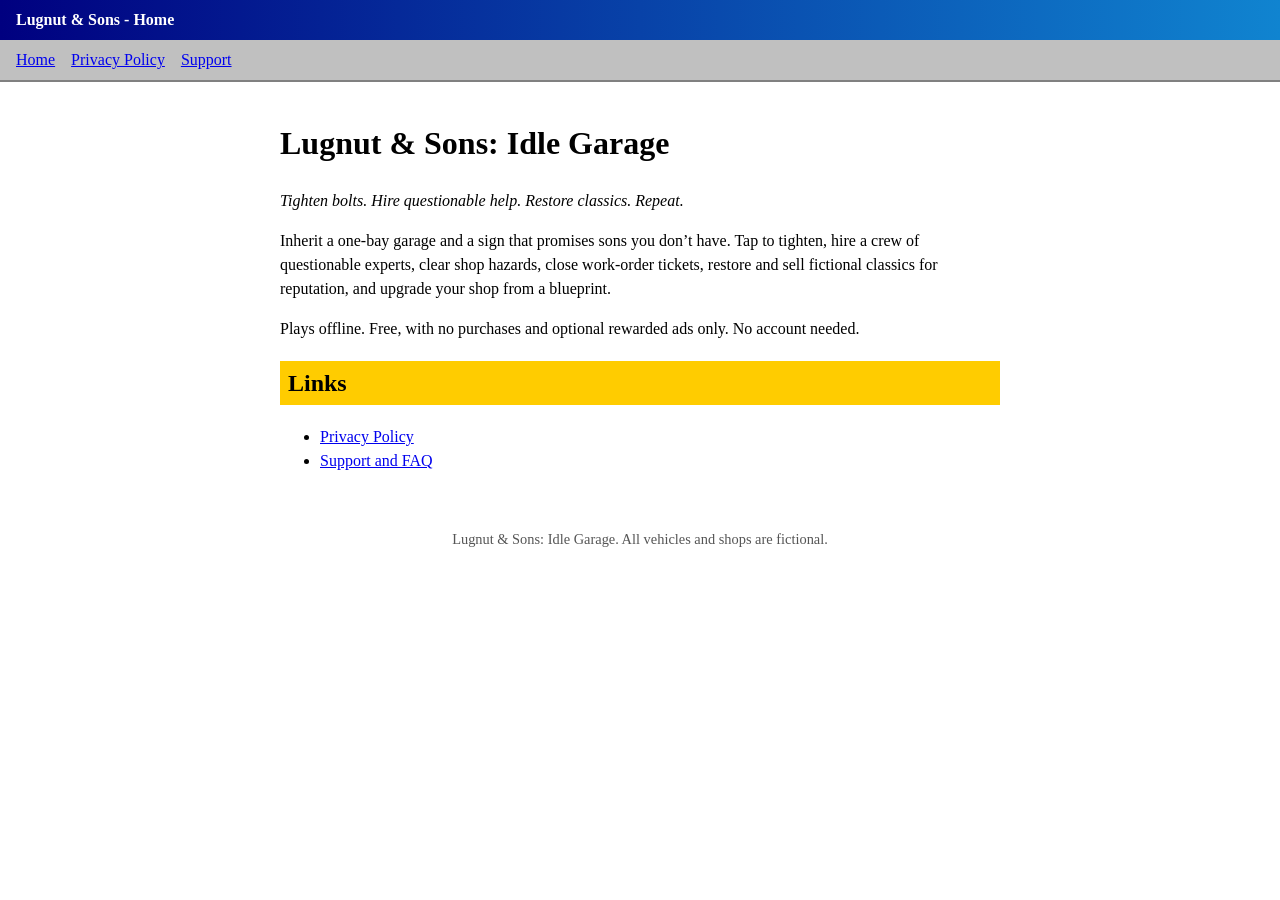
<file: index.html>
<!doctype html>
<html lang="en">
<head>
<meta charset="utf-8">
<meta name="viewport" content="width=device-width, initial-scale=1">
<title>Home - Lugnut &amp; Sons</title>
<link rel="stylesheet" href="style.css">
</head>
<body>
<header>Lugnut &amp; Sons - Home</header>
<nav><a href="index.html">Home</a><a href="privacy.html">Privacy Policy</a><a href="support.html">Support</a></nav>
<main>
<h1>Lugnut &amp; Sons: Idle Garage</h1>
<p><em>Tighten bolts. Hire questionable help. Restore classics. Repeat.</em></p>
<p>Inherit a one-bay garage and a sign that promises sons you don&rsquo;t have. Tap to tighten, hire a crew of questionable experts, clear shop hazards, close work-order tickets, restore and sell fictional classics for reputation, and upgrade your shop from a blueprint.</p>
<p>Plays offline. Free, with no purchases and optional rewarded ads only. No account needed.</p>
<h2>Links</h2>
<ul>
<li><a href="privacy.html">Privacy Policy</a></li>
<li><a href="support.html">Support and FAQ</a></li>
</ul>
</main>
<footer>Lugnut &amp; Sons: Idle Garage. All vehicles and shops are fictional.</footer>
</body>
</html>
</file>
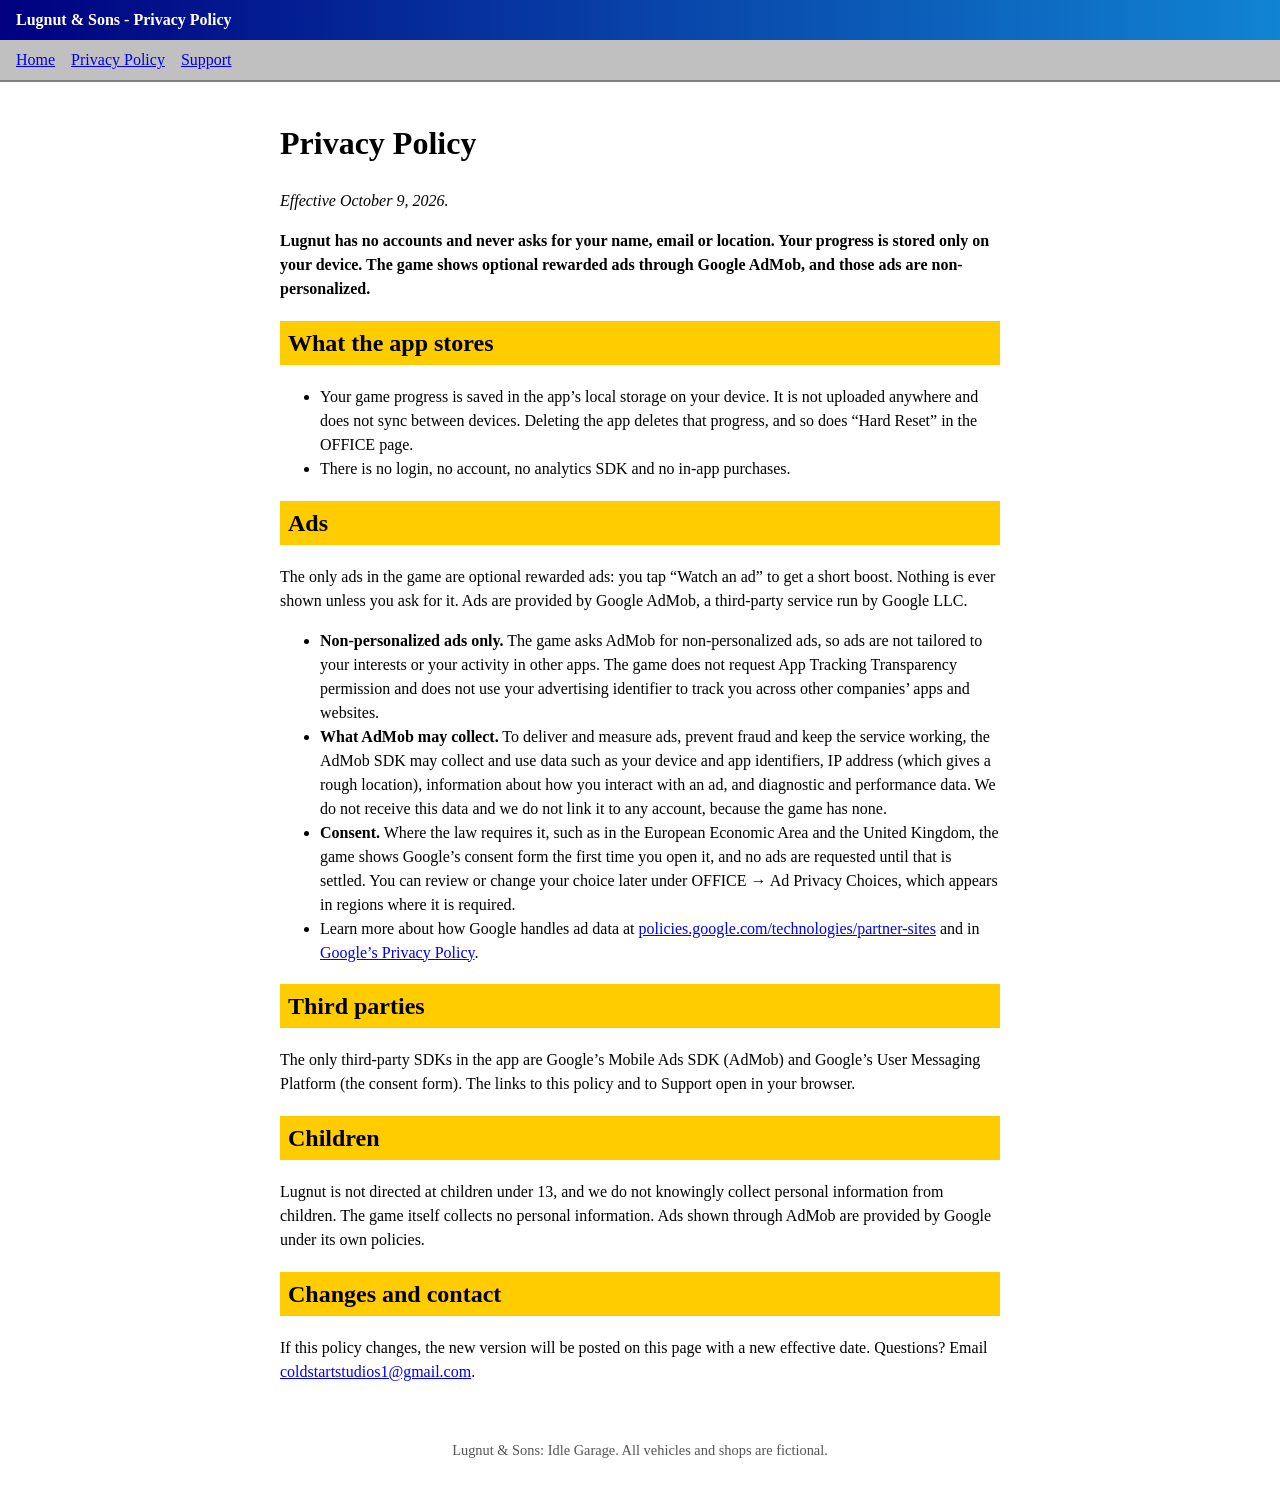
<file: privacy.html>
<!doctype html>
<html lang="en">
<head>
<meta charset="utf-8">
<meta name="viewport" content="width=device-width, initial-scale=1">
<title>Privacy Policy - Lugnut &amp; Sons</title>
<link rel="stylesheet" href="style.css">
</head>
<body>
<header>Lugnut &amp; Sons - Privacy Policy</header>
<nav><a href="index.html">Home</a><a href="privacy.html">Privacy Policy</a><a href="support.html">Support</a></nav>
<main>
<h1>Privacy Policy</h1>
<p><em>Effective October 9, 2026.</em></p>
<p><strong>Lugnut has no accounts and never asks for your name, email or location. Your progress is stored only on your device. The game shows optional rewarded ads through Google AdMob, and those ads are non-personalized.</strong></p>
<h2>What the app stores</h2>
<ul>
<li>Your game progress is saved in the app&rsquo;s local storage on your device. It is not uploaded anywhere and does not sync between devices. Deleting the app deletes that progress, and so does &ldquo;Hard Reset&rdquo; in the OFFICE page.</li>
<li>There is no login, no account, no analytics SDK and no in-app purchases.</li>
</ul>
<h2>Ads</h2>
<p>The only ads in the game are optional rewarded ads: you tap &ldquo;Watch an ad&rdquo; to get a short boost. Nothing is ever shown unless you ask for it. Ads are provided by Google AdMob, a third-party service run by Google LLC.</p>
<ul>
<li><strong>Non-personalized ads only.</strong> The game asks AdMob for non-personalized ads, so ads are not tailored to your interests or your activity in other apps. The game does not request App Tracking Transparency permission and does not use your advertising identifier to track you across other companies&rsquo; apps and websites.</li>
<li><strong>What AdMob may collect.</strong> To deliver and measure ads, prevent fraud and keep the service working, the AdMob SDK may collect and use data such as your device and app identifiers, IP address (which gives a rough location), information about how you interact with an ad, and diagnostic and performance data. We do not receive this data and we do not link it to any account, because the game has none.</li>
<li><strong>Consent.</strong> Where the law requires it, such as in the European Economic Area and the United Kingdom, the game shows Google&rsquo;s consent form the first time you open it, and no ads are requested until that is settled. You can review or change your choice later under OFFICE &rarr; Ad Privacy Choices, which appears in regions where it is required.</li>
<li>Learn more about how Google handles ad data at <a href="https://policies.google.com/technologies/partner-sites">policies.google.com/technologies/partner-sites</a> and in <a href="https://policies.google.com/privacy">Google&rsquo;s Privacy Policy</a>.</li>
</ul>
<h2>Third parties</h2>
<p>The only third-party SDKs in the app are Google&rsquo;s Mobile Ads SDK (AdMob) and Google&rsquo;s User Messaging Platform (the consent form). The links to this policy and to Support open in your browser.</p>
<h2>Children</h2>
<p>Lugnut is not directed at children under 13, and we do not knowingly collect personal information from children. The game itself collects no personal information. Ads shown through AdMob are provided by Google under its own policies.</p>
<h2>Changes and contact</h2>
<p>If this policy changes, the new version will be posted on this page with a new effective date. Questions? Email <a href="mailto:coldstartstudios1@gmail.com">coldstartstudios1@gmail.com</a>.</p>
</main>
<footer>Lugnut &amp; Sons: Idle Garage. All vehicles and shops are fictional.</footer>
</body>
</html>
</file>
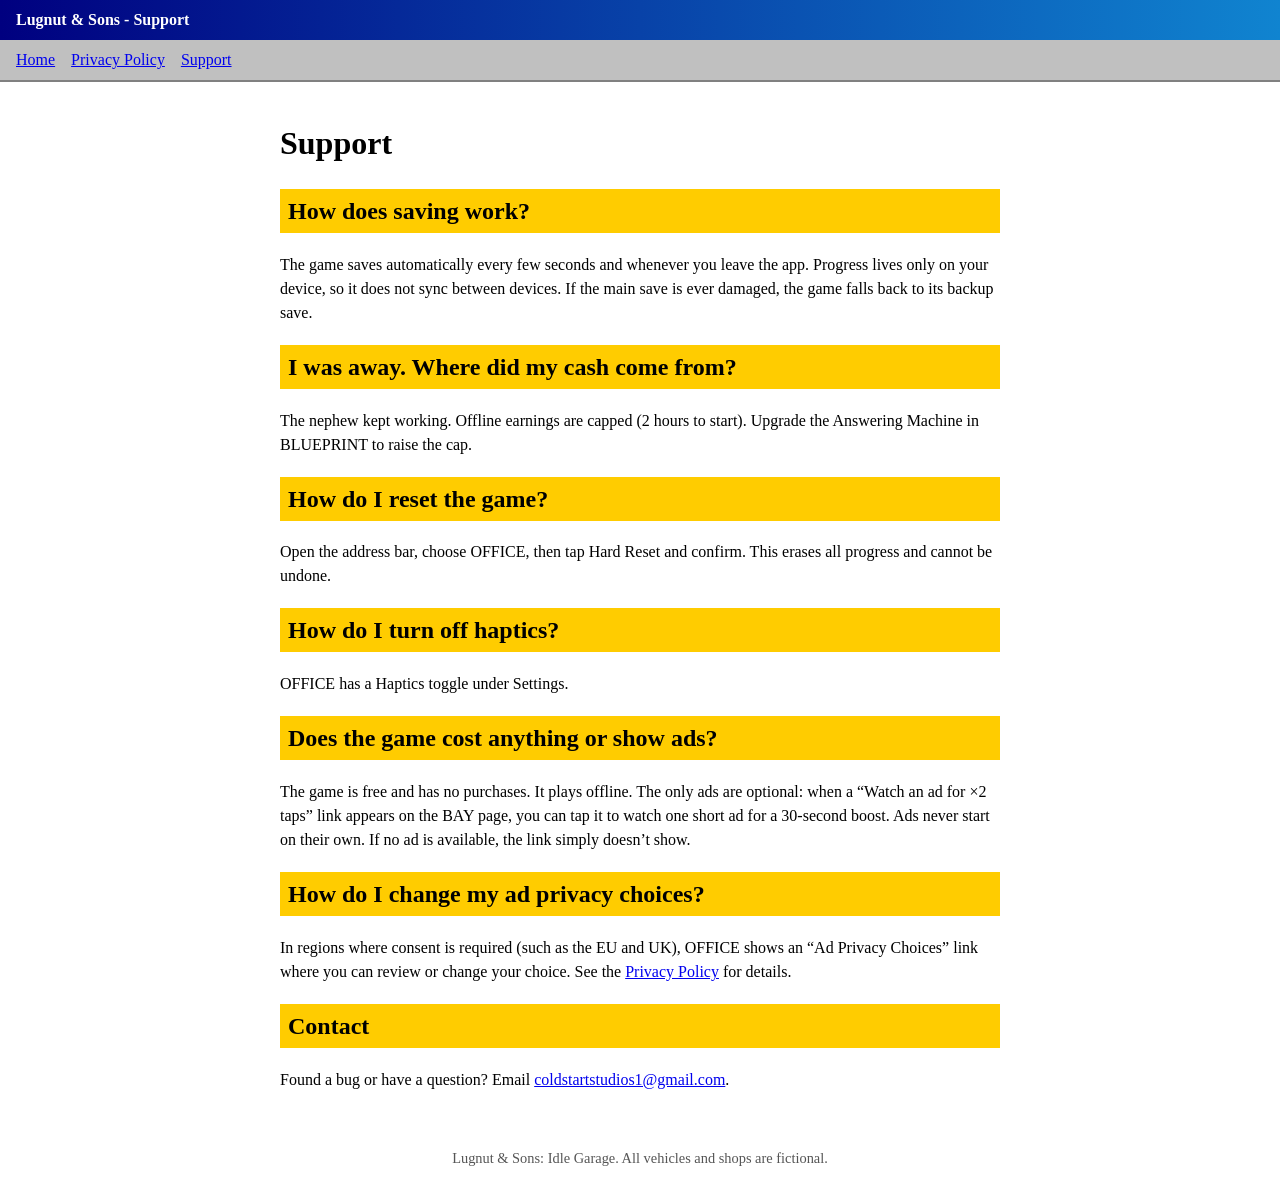
<file: support.html>
<!doctype html>
<html lang="en">
<head>
<meta charset="utf-8">
<meta name="viewport" content="width=device-width, initial-scale=1">
<title>Support - Lugnut &amp; Sons</title>
<link rel="stylesheet" href="style.css">
</head>
<body>
<header>Lugnut &amp; Sons - Support</header>
<nav><a href="index.html">Home</a><a href="privacy.html">Privacy Policy</a><a href="support.html">Support</a></nav>
<main>
<h1>Support</h1>
<h2>How does saving work?</h2>
<p>The game saves automatically every few seconds and whenever you leave the app. Progress lives only on your device, so it does not sync between devices. If the main save is ever damaged, the game falls back to its backup save.</p>
<h2>I was away. Where did my cash come from?</h2>
<p>The nephew kept working. Offline earnings are capped (2 hours to start). Upgrade the Answering Machine in BLUEPRINT to raise the cap.</p>
<h2>How do I reset the game?</h2>
<p>Open the address bar, choose OFFICE, then tap Hard Reset and confirm. This erases all progress and cannot be undone.</p>
<h2>How do I turn off haptics?</h2>
<p>OFFICE has a Haptics toggle under Settings.</p>
<h2>Does the game cost anything or show ads?</h2>
<p>The game is free and has no purchases. It plays offline. The only ads are optional: when a &ldquo;Watch an ad for &times;2 taps&rdquo; link appears on the BAY page, you can tap it to watch one short ad for a 30-second boost. Ads never start on their own. If no ad is available, the link simply doesn&rsquo;t show.</p>
<h2>How do I change my ad privacy choices?</h2>
<p>In regions where consent is required (such as the EU and UK), OFFICE shows an &ldquo;Ad Privacy Choices&rdquo; link where you can review or change your choice. See the <a href="privacy.html">Privacy Policy</a> for details.</p>
<h2>Contact</h2>
<p>Found a bug or have a question? Email <a href="mailto:coldstartstudios1@gmail.com">coldstartstudios1@gmail.com</a>.</p>
</main>
<footer>Lugnut &amp; Sons: Idle Garage. All vehicles and shops are fictional.</footer>
</body>
</html>
</file>
<file: style.css>
:root { color-scheme: light dark; --page:#fff; --text:#000; --muted:#555; --link:#0000ee; --bar:#ffcc00; --chrome:#c0c0c0; }
@media (prefers-color-scheme: dark) { :root { --page:#101014; --text:#f0f0f0; --muted:#a4a4ac; --link:#7fa8ff; --chrome:#3a3a3e; } }
body { margin:0; background:var(--page); color:var(--text); font-family: "Times New Roman", Times, serif; line-height:1.5; }
header { background:linear-gradient(90deg,#000080,#1084d0); color:#fff; padding:8px 16px; font-weight:bold; }
nav { background:var(--chrome); padding:8px 16px; border-bottom:2px solid #808080; }
nav a { margin-right:16px; }
main { max-width:720px; margin:0 auto; padding:16px; }
h1, h2 { font-weight:bold; }
h2 { background:var(--bar); color:#000; padding:4px 8px; }
a { color:var(--link); }
footer { text-align:center; color:var(--muted); padding:24px 16px; font-size:.9em; }
</file>
